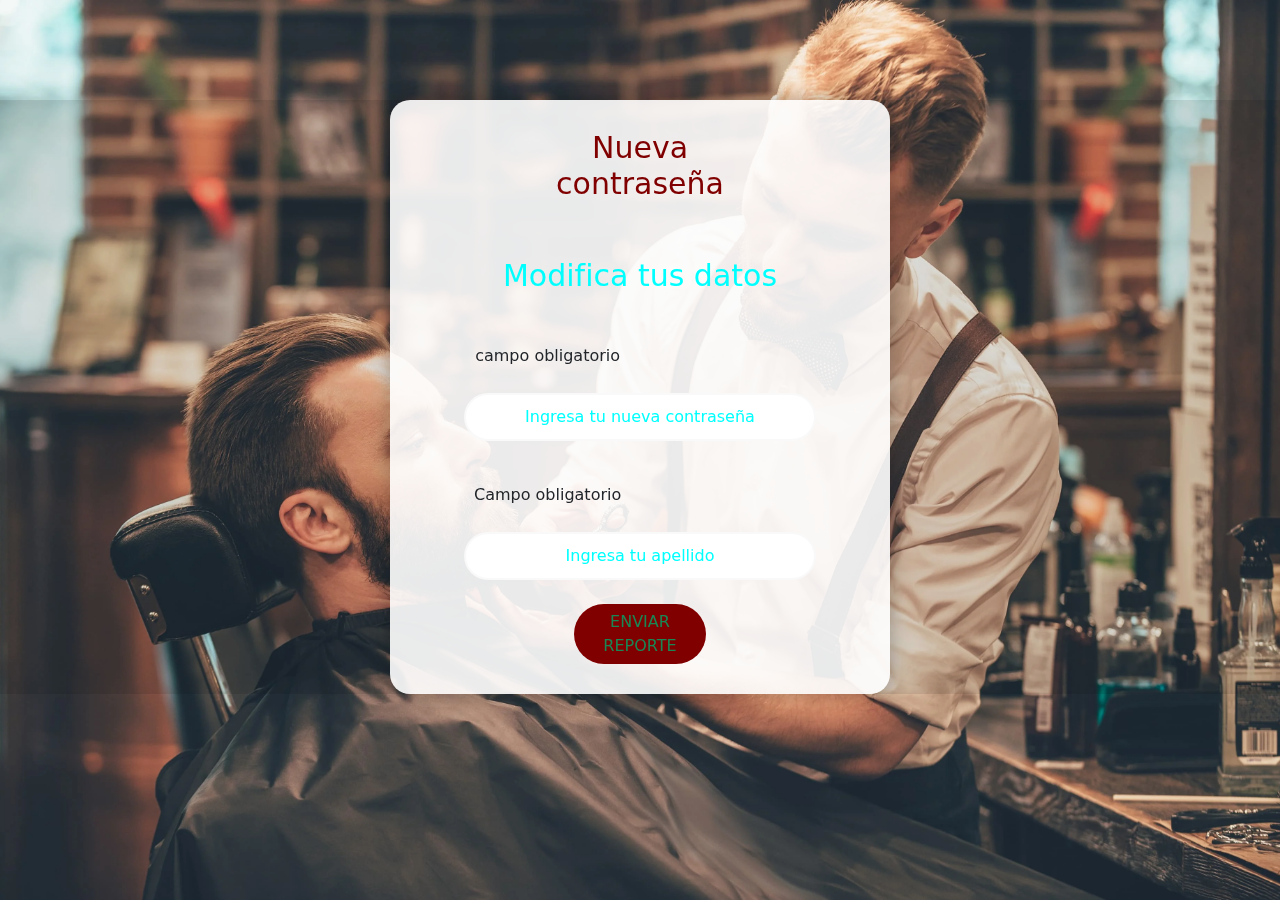
<file: nueva contraseña/index.html>
<!DOCTYPE html>
<html lang="es">
<head>
  <meta charset="UTF-8">
  <title>Nueva contraseña - Barbería LASHES</title>
  <link rel="stylesheet" href="css/nuevaContraseña.css">
  <link href="https://cdn.jsdelivr.net/npm/bootstrap@5.3.2/dist/css/bootstrap.min.css" rel="stylesheet">
  <link rel="stylesheet" href="https://cdn.jsdelivr.net/npm/bootstrap-icons@1.11.3/font/bootstrap-icons.min.css">
  
</head>
<body>
    <div class="form-container iformacion">
        
        <!-- titulo   -->

        <h2 class="text-center">Nueva <br> contraseña</h2>
        <br>
        <br>
                            
                    
        <form class="text-center">
            <h2 class="sut">Modifica tus datos</h2>
                                <br>

                    <!-- coontraseña -->
            <h6>campo obligatorio</h6>
            <input type="text" id="password" placeholder="Ingresa tu nueva contraseña">
            <br><br>

                <!-- email -->                    
            <h6>Campo obligatorio</h6>
            <input type="text" id="apellido" placeholder="Ingresa tu apellido">
                                <br><br>

                    <!-- boton -->
            <button class="btn btn-outline-success" data-bs-toggle="modal" data-bs-target="#registroModal" type="button" onclick="present();">ENVIAR <br> REPORTE</button>
        </form>
    </div>
        
    
    
    <div class="modal fade" id="registroModal" tabindex="-1" aria-labelledby="exampleModalLabel" aria-hidden="true">
        <div class="modal-dialog">
          <div class="modal-content">
           
            <div class="modal-body">
              
                  <!-- aviso -->
                  <div class="contenedor_1 text-center " >
                    <div class=" aler_ifo">
                            <!-- titulo -->
                             <div class="text">
                                 <h2>Cambiaste los <br> datos Exitosamente</h2>
                            </div>
                        
                            <!-- icono de visto bueno -->
                             <div class="ico">
                                 <i class="bi bi-check-circle-fill"></i>
                            </div>
                        
                    </div>
                    <div class="aler">
                        <p>Seras enviado a la pagina principal para que <br> ingreses tus datos
                        </p>
                    </div>
                </div> 

            </div>
           
          </div>
        </div>
      </div>
      

          

            

            

  <script src="https://cdn.jsdelivr.net/npm/bootstrap@5.3.2/dist/js/bootstrap.bundle.min.js"></script>
</body>
</html>
</file>
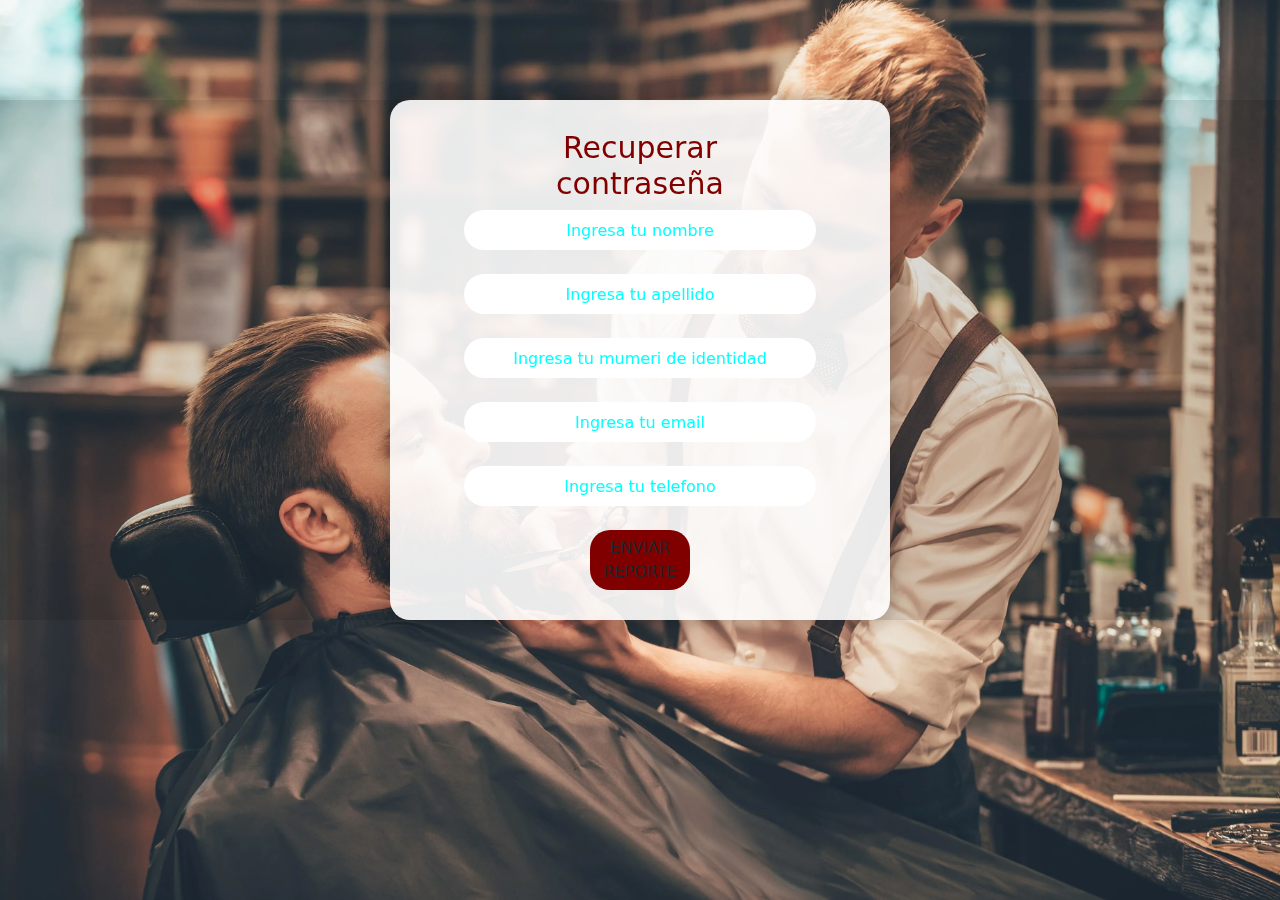
<file: datos personales/formulario 2.html>
<!DOCTYPE html>
<html lang="es">
<head>
  <meta charset="UTF-8">
  <title>Cuenta Creada - Barbería LASHES</title>
  <link rel="stylesheet" href="estilo personal/estilo formulario.css">
  <link href="https://cdn.jsdelivr.net/npm/bootstrap@5.3.2/dist/css/bootstrap.min.css" rel="stylesheet">
  
</head>
<body>
  <div class="form-container">
    <h2 class="text-center ">Recuperar <br> contraseña</h2>
        
                <form class="text-center">
                <!-- nombre -->
                
                    <input type="text" id="nombre" placeholder="Ingresa tu nombre">
                    <br><br>

                <!-- apellid0 -->
            
                    <input type="text" id="apellido" placeholder="Ingresa tu apellido">
                    <br><br>

                 <!-- identificacion -->
                
                    <input type="text" id="identidad" placeholder="Ingresa tu mumeri de identidad">
                    <br><br>

                <!-- email -->
                
                    <input type="text" id="email" placeholder="Ingresa tu email">
                    <br><br>

                 <!-- telifono -->
                    <input type="text" id="telefono" placeholder="Ingresa tu telefono">
                    <br><br>

                  <!-- boton -->
                    <button type="submit" class="btn ">ENVIAR <br> REPORTE</button>

                </form>
  </div>

  <script src="https://cdn.jsdelivr.net/npm/bootstrap@5.3.2/dist/js/bootstrap.bundle.min.js"></script>
</body>
</html>
</file>
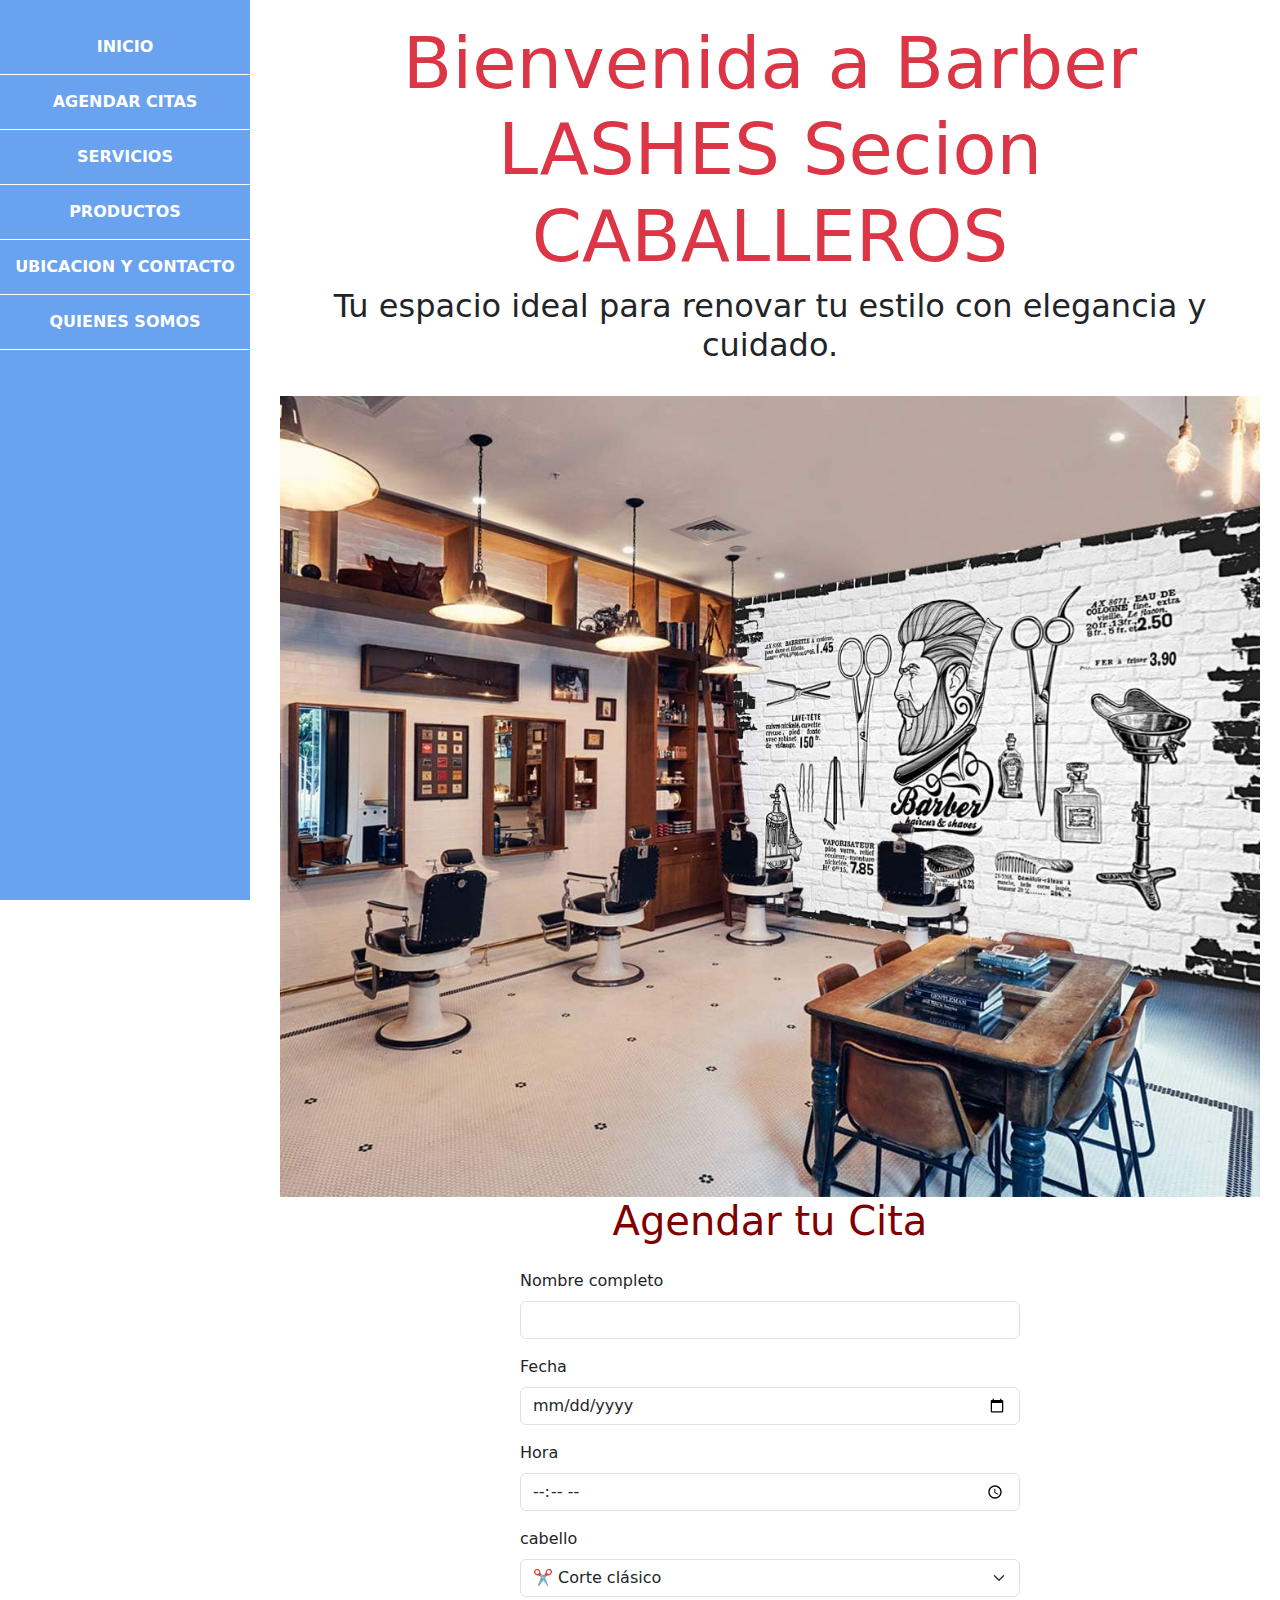
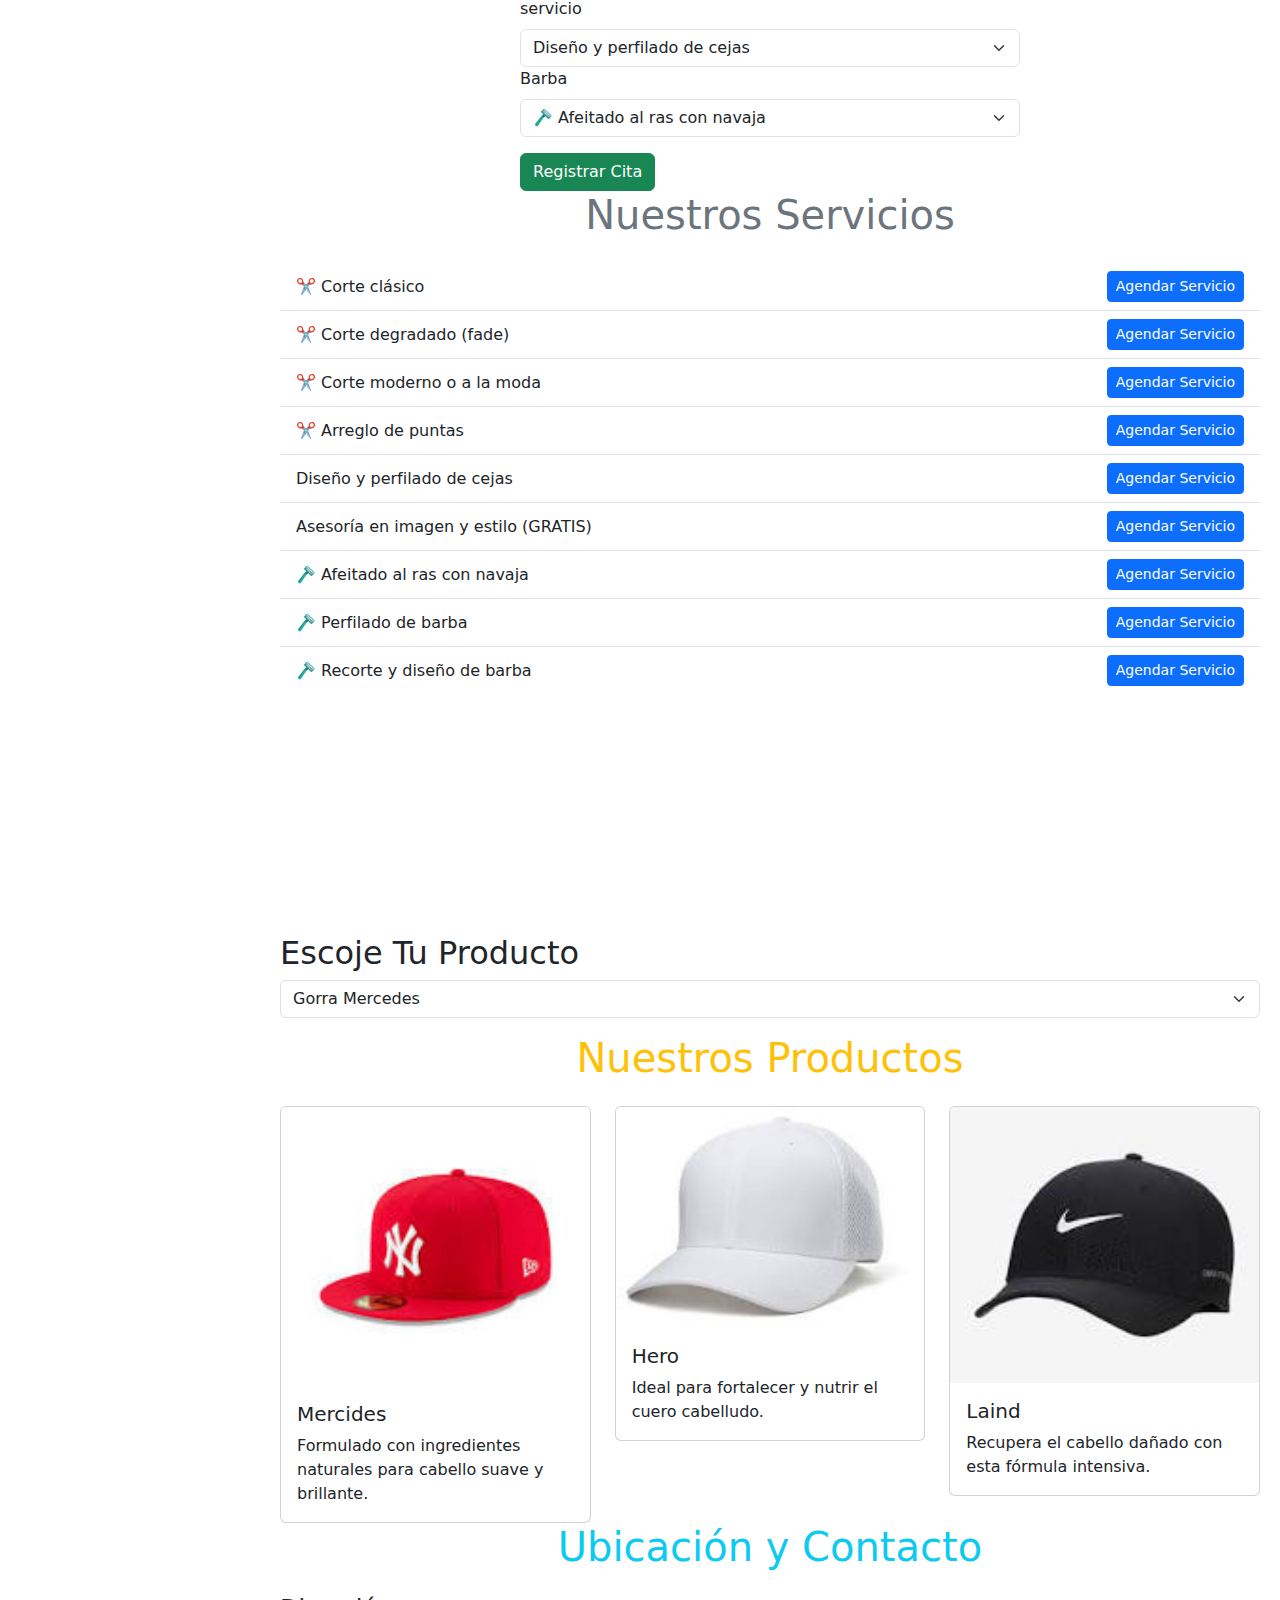
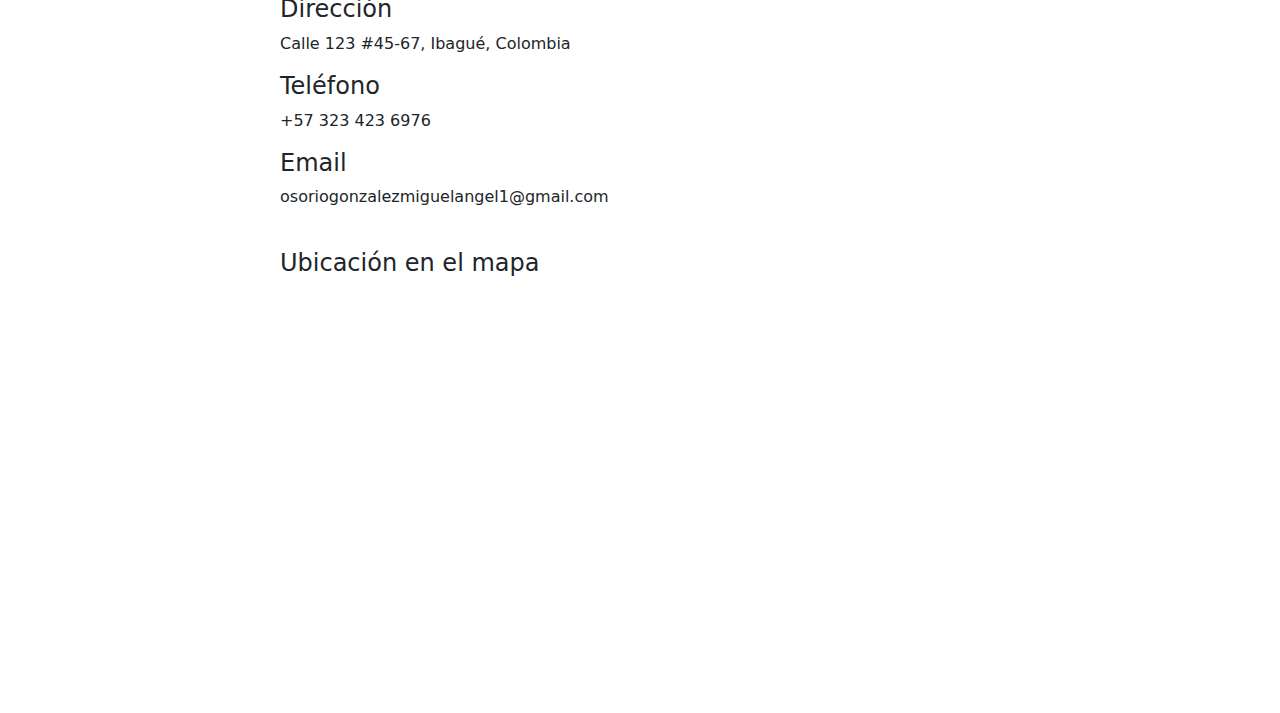
<file: estructura de informacion/contenido.html>
<!DOCTYPE html>
<html lang="es">
<head>
  <meta charset="UTF-8">
  <meta name="viewport" content="width=device-width, initial-scale=1.0">
  <title>Barbería LASHES</title>
  <link rel="stylesheet" href="stilo/contenido st.css">

  <link rel="stylesheet" href="https://cdn.jsdelivr.net/npm/bootstrap-icons@1.11.3/font/bootstrap-icons.min.css">
  <link href="https://cdn.jsdelivr.net/npm/bootstrap@5.3.2/dist/css/bootstrap.min.css" rel="stylesheet">

  <script src="./javascrip/javas.js"></script>
 
</head>
<body>
  <!-- menu arburger -->
   <div class="hamburger" onclick="menu_pequeno()">
    <i class="bi bi-list"></i>
   </div>
  <!-- menu -->
   
  <div class="sidebar">
    <a href="#inicio">INICIO</a>
    <a href="#agendar">AGENDAR CITAS</a>
    <a href="#servicios">SERVICIOS</a>
    <a href="#productos">PRODUCTOS</a>
    <a href="#ubicacion">UBICACION Y CONTACTO</a>
    <a href="#productos">QUIENES SOMOS</a>
  </div>

  <div class="content">
    <!-- Sección INICIO -->
    <div id="inicio" class="section text-center">
      <h1 class="display-2 text-danger">Bienvenida a Barber LASHES Secion CABALLEROS</h1>
      <h2 >Tu espacio ideal para renovar tu estilo con elegancia y cuidado.</h2>
      <img src="imagenes/IMAGEN principal.jpg" class="img-fluid mt-4" alt="Interior barbería femenina">
    </div>

    <!-- Sección AGENDAR CITAS -->
    <div id="agendar" class="section">
      <h1 class="text-center mb-4 colorAgenda">Agendar tu Cita</h1>
      <form class="mx-auto" style="max-width: 500px;">
        <div class="mb-3">
          <label for="nombre" class="form-label">Nombre completo</label>
          <input type="text" class="form-control" id="nombre" required>
        </div>
        <div class="mb-3">
          <label for="fecha" class="form-label">Fecha</label>
          <input type="date" class="form-control" id="fecha" required>
        </div>
        <div class="mb-3">
          <label for="hora" class="form-label">Hora</label>
          <input type="time" class="form-control" id="hora" required>
        </div>
        <div class="mb-3">
          <label for="cabello" class="form-label">cabello</label>
          <select id="servicio" class="form-select">
            <option>✂️ Corte clásico </option>
            <option>✂️ Corte degradado (fade)</option>
            <option>✂️ Corte moderno o a la moda</option>
            <option>✂️ Arreglo de puntas</option>
          </select>
          <label for="servicio" class="form-label">servicio</label>
          <select id="servicio" class="form-select">
            <option>Diseño y perfilado de cejas</option>
            <option>Asesoría en imagen y estilo (GRATIS)</option>
          </select>
         
          <label for="Barba" class="form-label">Barba</label>
          <select id="servicio" class="form-select">
            <option>🪒 Afeitado al ras con navaja</option>
            <option>🪒 Perfilado de barba</option>
            <option>🪒 Recorte y diseño de barba</option>
          </select>
        </div>
        <button type="submit" class="btn btn-success">Registrar Cita </button>
      </form>
    </div>

    <!-- Sección SERVICIOS -->
    <div id="servicios" class="section">
      <h1 class="text-center text-secondary mb-4">Nuestros Servicios</h1>
      <ul class="list-group list-group-flush">
        <li class="list-group-item d-flex justify-content-between align-items-center">
          ✂️ Corte clásico
          <a href="#agendar" class="btn btn-primary btn-sm">Agendar Servicio</a>
        </li>
        <li class="list-group-item d-flex justify-content-between align-items-center">
          ✂️ Corte degradado (fade)
          <a href="#agendar" class="btn btn-primary btn-sm">Agendar Servicio</a>
        </li>
        <li class="list-group-item d-flex justify-content-between align-items-center">
          ✂️ Corte moderno o a la moda
          <a href="#agendar" class="btn btn-primary btn-sm">Agendar Servicio</a>
        </li>
        <li class="list-group-item d-flex justify-content-between align-items-center">
          ✂️ Arreglo de puntas
            <a href="#agendar" class="btn btn-primary btn-sm">Agendar Servicio</a>
        </li>
        <li class="list-group-item d-flex justify-content-between align-items-center">
            Diseño y perfilado de cejas
            <a href="#agendar" class="btn btn-primary btn-sm">Agendar Servicio</a>
        </li>
        <li class="list-group-item d-flex justify-content-between align-items-center">
            Asesoría en imagen y estilo (GRATIS)
            <a href="#agendar" class="btn btn-primary btn-sm">Agendar Servicio</a>
        </li>
        <li class="list-group-item d-flex justify-content-between align-items-center">
          🪒 Afeitado al ras con navaja
            <a href="#agendar" class="btn btn-primary btn-sm">Agendar Servicio</a>
        </li>
        <li class="list-group-item d-flex justify-content-between align-items-center">
          🪒 Perfilado de barba
            <a href="#agendar" class="btn btn-primary btn-sm">Agendar Servicio</a>
        </li>
        <li class="list-group-item d-flex justify-content-between align-items-center">
          🪒 Recorte y diseño de barba
            <a href="#agendar" class="btn btn-primary btn-sm">Agendar Servicio</a>
        </li>
      </ul>
      
    </div>
<br>
<br>
<br>
<br>
<br>
<br><br><br><br><br>
    <!-- Sección PRODUCTOS -->
    <h2>Escoje Tu Producto</h2>
    <div class="sm-12 mb-3">
        
        <select id="servicio" class="form-select">
          <option>Gorra Mercedes</option>
          <option>Gorra Hero</option>
          <option>Gorra Laind</option>
          
        </select>
      </div>
    <div id="productos" class="section">
      <h1 class="text-center text-warning mb-4">Nuestros Productos</h1>
      <div class="row g-4">
        <div class="col-md-4">
          <div class="card">
            <img src="imagenes/gorrar 1.jpeg" class="card-img-top" alt="Mercides">
            <div class="card-body">
              <h5 class="card-title">Mercides</h5>
              <p class="card-text">Formulado con ingredientes naturales para cabello suave y brillante.</p>
            </div>
          </div>
        </div>
        <div class="col-md-4">
          <div class="card">
            <img src="imagenes/g 2.jpeg" class="card-img-top" alt="Hero">
            <div class="card-body">
              <h5 class="card-title">Hero</h5>
              <p class="card-text">Ideal para fortalecer y nutrir el cuero cabelludo.</p>
            </div>
          </div>
        </div>
        <div class="col-md-4">
          <div class="card">
            <img src="imagenes/g3.jpeg
            " class="card-img-top" alt="Laind">
            <div class="card-body">
              <h5 class="card-title">Laind</h5>
              <p class="card-text">Recupera el cabello dañado con esta fórmula intensiva.</p>
            </div>
          </div>
        </div>
      </div>
    </div>

    <!-- Sección UBICACIÓN Y CONTACTO -->
    <div id="ubicacion" class="section">
        <h1 class="text-center text-info mb-4">Ubicación y Contacto</h1>
        <div class="row">
          <div class="col-md-6">
            <h4>Dirección</h4>
            <p>Calle 123 #45-67, Ibagué, Colombia</p>
            <h4>Teléfono</h4>
            <p>+57 323 423 6976</p>
            <h4>Email</h4>
            <p>osoriogonzalezmiguelangel1@gmail.com</p>
          </div>
          <div class="col-12 mt-4">
            <h4>Ubicación en el mapa</h4>
            <iframe 
              src="https://www.google.com/maps/embed?pb=..."
              width="100%" 
              height="400" 
              style="border:0;" 
              allowfullscreen="" 
              loading="lazy" 
              referrerpolicy="no-referrer-when-downgrade">
            </iframe>
          </div>
        </div>
      </div>
      
  </div>

  <script src="https://cdn.jsdelivr.net/npm/bootstrap@5.3.2/dist/js/bootstrap.bundle.min.js"></script>
</body>
</html>
</file>
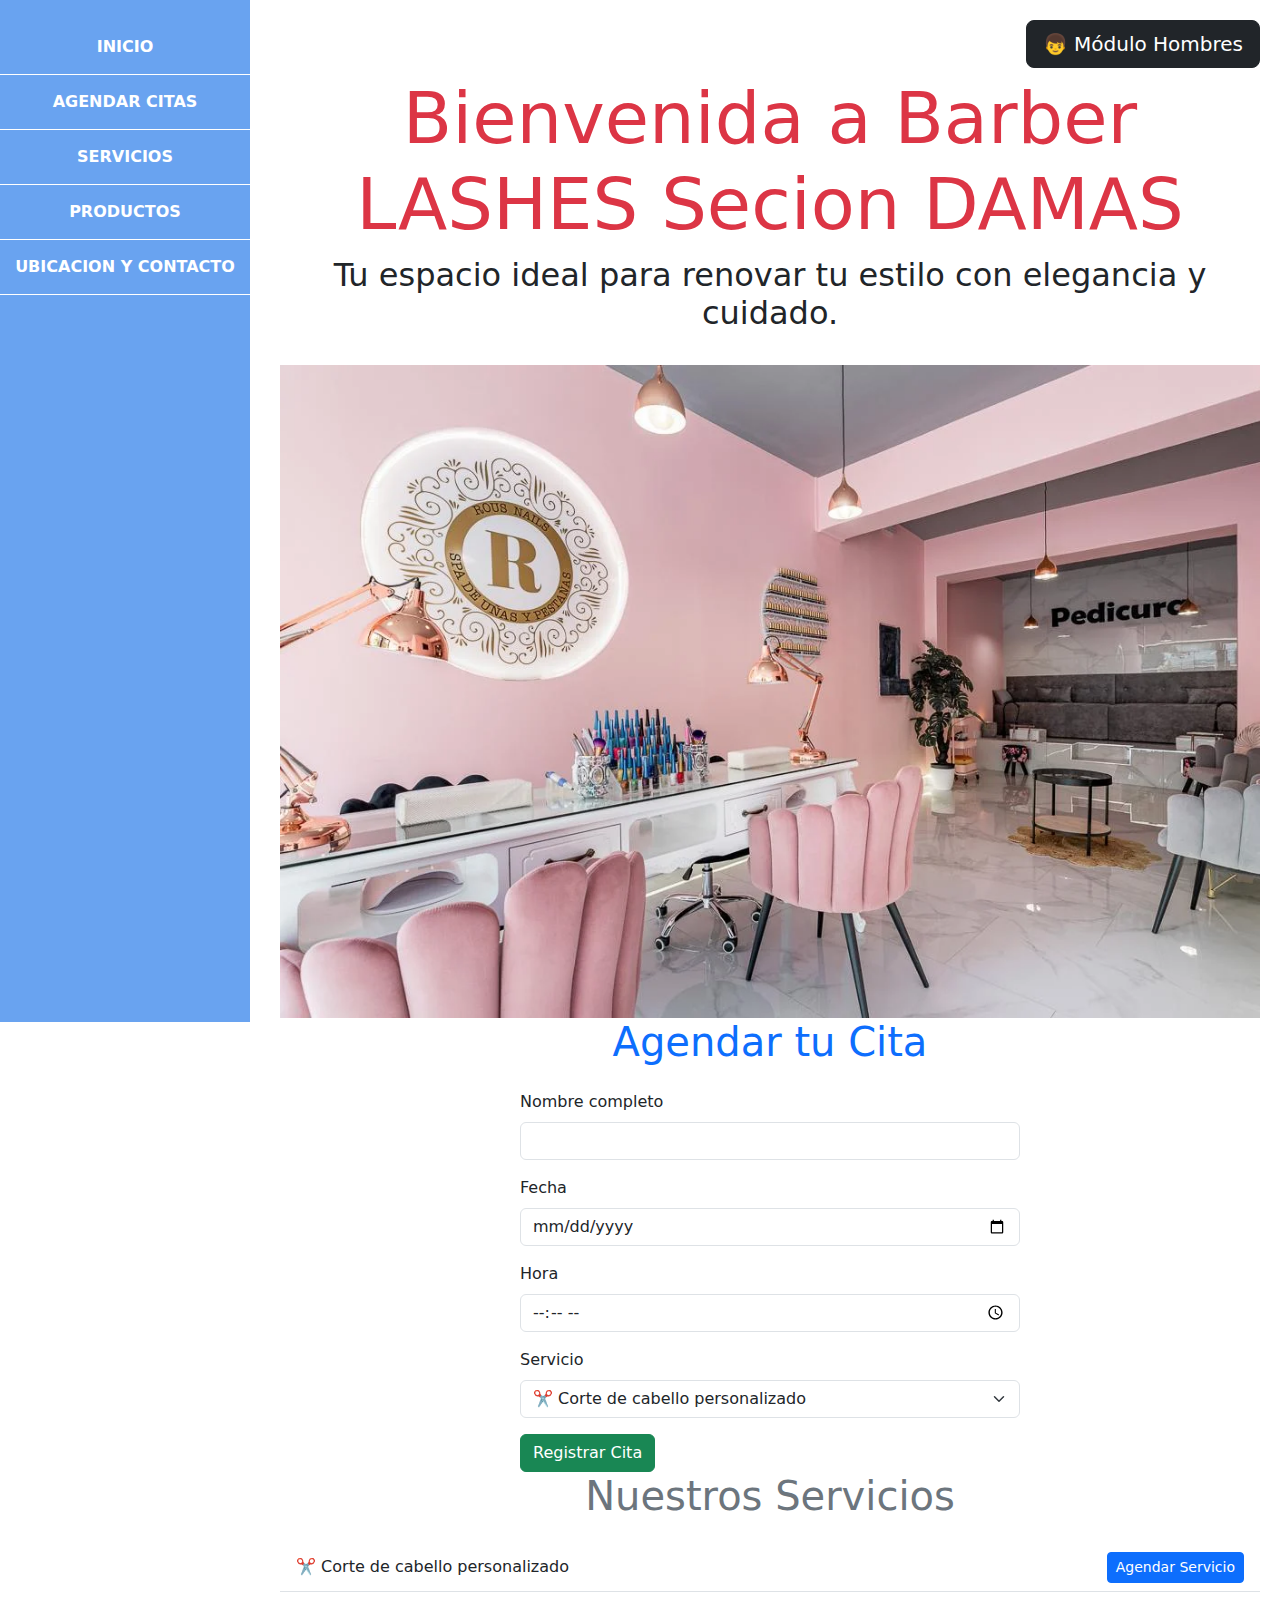
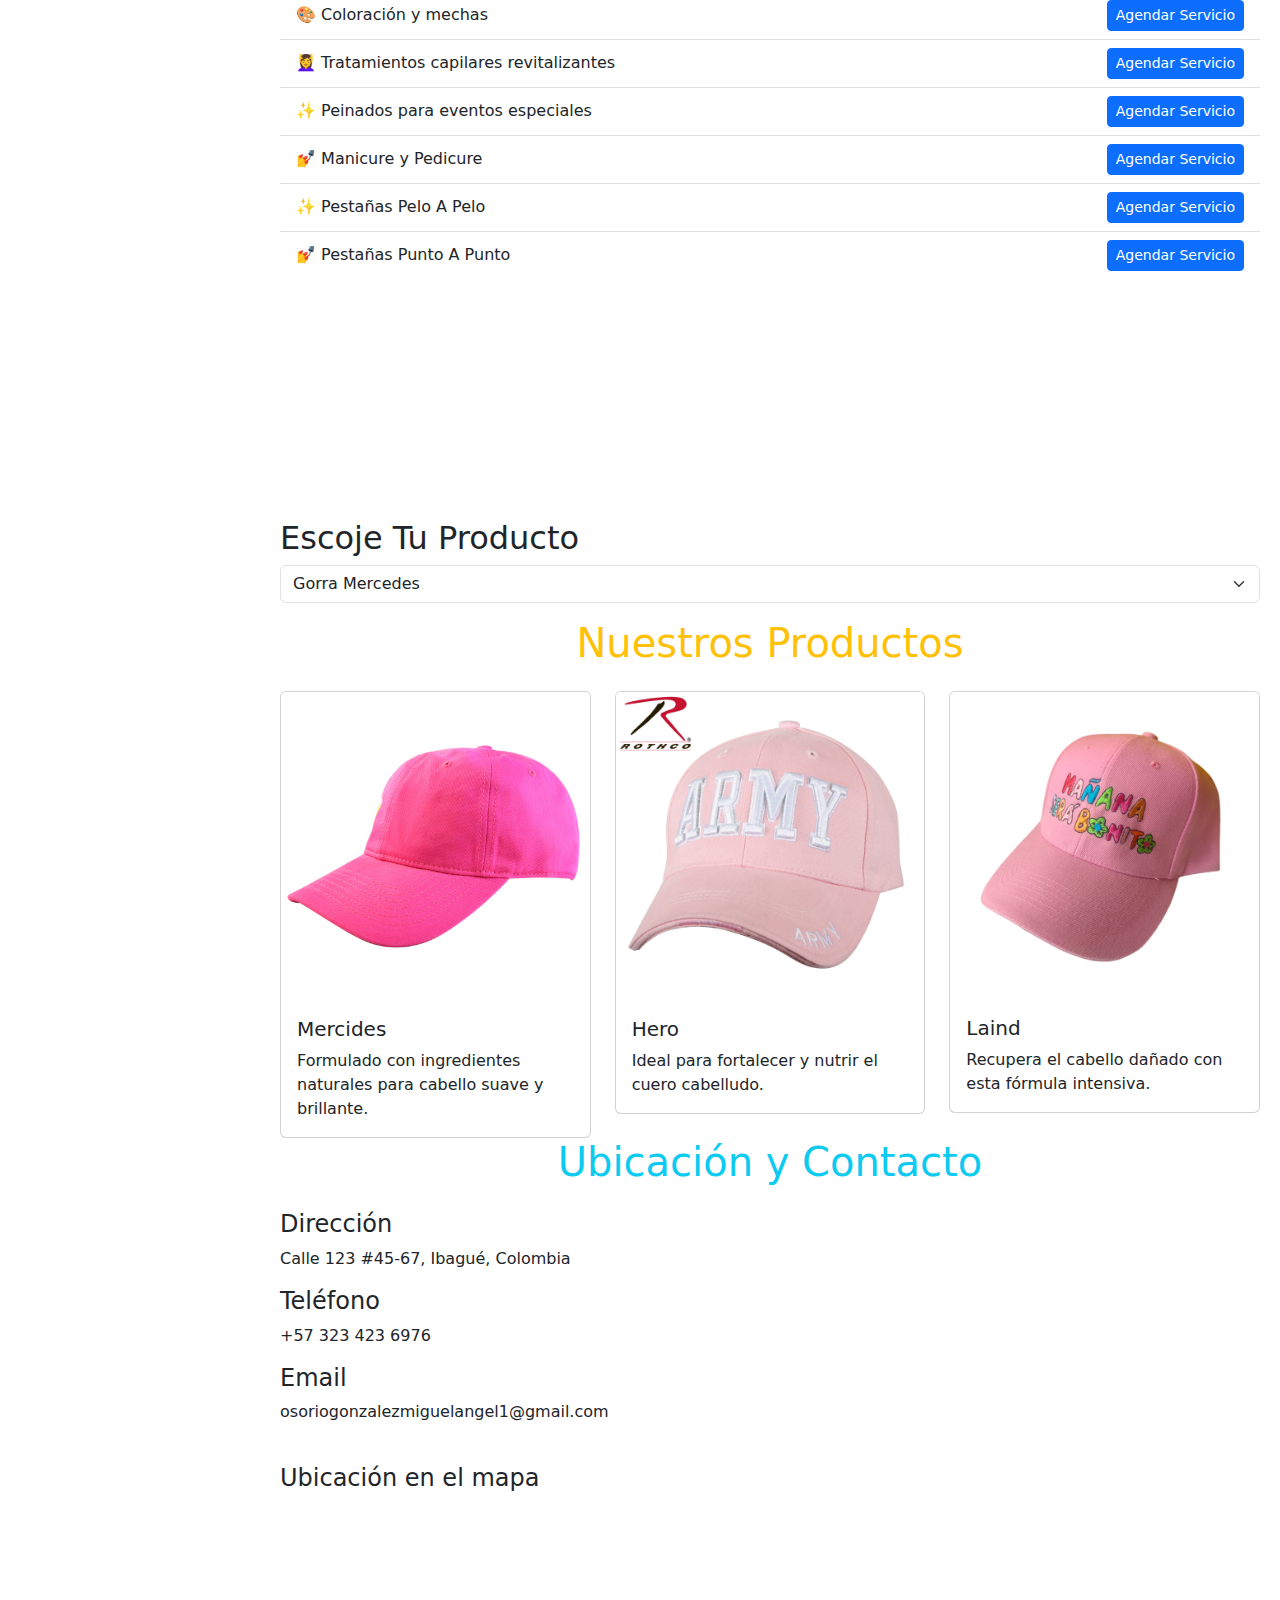
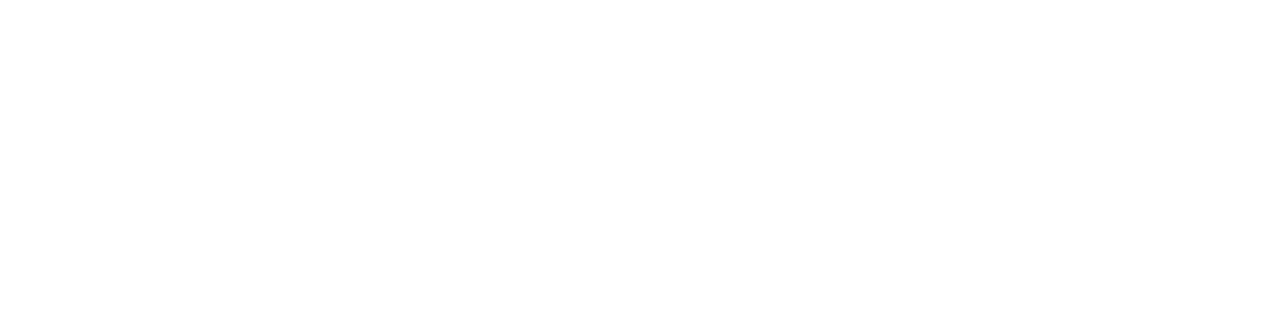
<file: estructura de mujeres/pagina_mugeres.html>
<!DOCTYPE html>
<html lang="es">
<head>
  <meta charset="UTF-8">
  <meta name="viewport" content="width=device-width, initial-scale=1.0">
  <title>Barbería LASHES</title>
  <link rel="stylesheet" href="./estilo_muger.css/mujeres.css">

  <link href="https://cdn.jsdelivr.net/npm/bootstrap@5.3.2/dist/css/bootstrap.min.css" rel="stylesheet">
  <link rel="stylesheet" href="https://cdn.jsdelivr.net/npm/bootstrap-icons@1.11.3/font/bootstrap-icons.min.css">
  <script src="./script/mujere.js"></script>
 
</head>

<body>
  <!-- modulo -->
  <div style="position: fixed; top: 20px; right: 20px; z-index: 9999;">
    <a href="../estructura de informacion/contenido.html" class="btn btn-dark btn-lg" title="Ir al módulo de hombres">
      👦 Módulo Hombres
    </a>
  </div>

  <!-- menu anburgesa -->
  <div class="hamburger" onclick="menu_pequeno()">
    <i class="bi bi-list"></i>
   </div>
  <!-- menu -->
  <div class="sidebar">
    <a href="#inicio">INICIO</a>
    <a href="#agendar">AGENDAR CITAS</a>
    <a href="#servicios">SERVICIOS</a>
    <a href="#productos">PRODUCTOS</a>
    <a href="#ubicacion">UBICACION Y CONTACTO</a>
  </div>

  <div class="content">
    <!-- Sección INICIO -->
    <div id="inicio" class="section text-center">
      <h1 class="display-2 text-danger">Bienvenida a Barber LASHES Secion DAMAS</h1>
      <h2 >Tu espacio ideal para renovar tu estilo con elegancia y cuidado.</h2>
      <img src="../imagenes/imagen 1.webp" class="img-fluid mt-4" alt="Interior barbería femenina">
    </div>

    <!-- Sección AGENDAR CITAS -->
    <div id="agendar" class="section">
      <h1 class="text-center text-primary mb-4">Agendar tu Cita</h1>
      <form class="mx-auto" style="max-width: 500px;">
        <div class="mb-3">
          <label for="nombre" class="form-label">Nombre completo</label>
          <input type="text" class="form-control" id="nombre" required>
        </div>
        <div class="mb-3">
          <label for="fecha" class="form-label">Fecha</label>
          <input type="date" class="form-control" id="fecha" required>
        </div>
        <div class="mb-3">
          <label for="hora" class="form-label">Hora</label>
          <input type="time" class="form-control" id="hora" required>
        </div>
        <div class="mb-3">
          <label for="servicio" class="form-label">Servicio</label>
          <select id="servicio" class="form-select">
            <option>✂️ Corte de cabello personalizado</option>
            <option>🎨 Coloración y mechas</option>
            <option>💆‍♀️ Tratamientos capilares revitalizantes</option>
            <option>✨ Peinados para eventos especiales</option>
            <option>💅 Manicure y Pedicure</option>
          </select>
        </div>
        <button type="submit" class="btn btn-success">Registrar Cita </button>
      </form>
    </div>

    <!-- Sección SERVICIOS -->
    <div id="servicios" class="section">
      <h1 class="text-center text-secondary mb-4">Nuestros Servicios</h1>
      <ul class="list-group list-group-flush">
        <li class="list-group-item d-flex justify-content-between align-items-center">
          ✂️ Corte de cabello personalizado
          <a href="#agendar" class="btn btn-primary btn-sm">Agendar Servicio</a>
        </li>
        <li class="list-group-item d-flex justify-content-between align-items-center">
          🎨 Coloración y mechas
          <a href="#agendar" class="btn btn-primary btn-sm">Agendar Servicio</a>
        </li>
        <li class="list-group-item d-flex justify-content-between align-items-center">
          💆‍♀️ Tratamientos capilares revitalizantes
          <a href="#agendar" class="btn btn-primary btn-sm">Agendar Servicio</a>
        </li>
        <li class="list-group-item d-flex justify-content-between align-items-center">
            ✨ Peinados para eventos especiales
            <a href="#agendar" class="btn btn-primary btn-sm">Agendar Servicio</a>
        </li>
        <li class="list-group-item d-flex justify-content-between align-items-center">
            💅 Manicure y Pedicure
            <a href="#agendar" class="btn btn-primary btn-sm">Agendar Servicio</a>
        </li>
        <li class="list-group-item d-flex justify-content-between align-items-center">
            ✨  Pestañas Pelo A Pelo
            <a href="#agendar" class="btn btn-primary btn-sm">Agendar Servicio</a>
        </li>
        <li class="list-group-item d-flex justify-content-between align-items-center">
            💅 Pestañas Punto A Punto
            <a href="#agendar" class="btn btn-primary btn-sm">Agendar Servicio</a>
        </li>
      </ul>
      
    </div>
<br>
<br>
<br>
<br>
<br>
<br><br><br><br><br>
    <!-- Sección PRODUCTOS -->
    <h2>Escoje Tu Producto</h2>
    <div class="mb-3">
        
        <select id="servicio" class="form-select">
          <option>Gorra Mercedes</option>
          <option>Gorra Hero</option>
          <option>Gorra Laind</option>
          
        </select>
      </div>
    <div id="productos" class="section">
      <h1 class="text-center text-warning mb-4">Nuestros Productos</h1>
      <div class="row g-4">
        <div class="col-md-4">
          <div class="card">
            <img src="../imagenes/gorra 1.jpg" class="card-img-top" alt="Mercides">
            <div class="card-body">
              <h5 class="card-title">Mercides</h5>
              <p class="card-text">Formulado con ingredientes naturales para cabello suave y brillante.</p>
            </div>
          </div>
        </div>
        <div class="col-md-4">
          <div class="card">
            <img src="../imagenes/gorra 2.jpg" class="card-img-top" alt="Hero">
            <div class="card-body">
              <h5 class="card-title">Hero</h5>
              <p class="card-text">Ideal para fortalecer y nutrir el cuero cabelludo.</p>
            </div>
          </div>
        </div>
        <div class="col-md-4">
          <div class="card">
            <img src="../imagenes/imagen 3.webp" class="card-img-top" alt="Laind">
            <div class="card-body">
              <h5 class="card-title">Laind</h5>
              <p class="card-text">Recupera el cabello dañado con esta fórmula intensiva.</p>
            </div>
          </div>
        </div>
      </div>
    </div>

    <!-- Sección UBICACIÓN Y CONTACTO -->
    <div id="ubicacion" class="section">
        <h1 class="text-center text-info mb-4">Ubicación y Contacto</h1>
        <div class="row">
          <div class="col-md-6">
            <h4>Dirección</h4>
            <p>Calle 123 #45-67, Ibagué, Colombia</p>
            <h4>Teléfono</h4>
            <p>+57 323 423 6976</p>
            <h4>Email</h4>
            <p>osoriogonzalezmiguelangel1@gmail.com</p>
          </div>
          <div class="col-12 mt-4">
            <h4>Ubicación en el mapa</h4>
            <iframe 
              src="https://www.google.com/maps/embed?pb=..."
              width="100%" 
              height="400" 
              style="border:0;" 
              allowfullscreen="" 
              loading="lazy" 
              referrerpolicy="no-referrer-when-downgrade">
            </iframe>
          </div>
        </div>
      </div>
      
  </div>

  <script src="https://cdn.jsdelivr.net/npm/bootstrap@5.3.2/dist/js/bootstrap.bundle.min.js"></script>
</body>
</html>
</file>
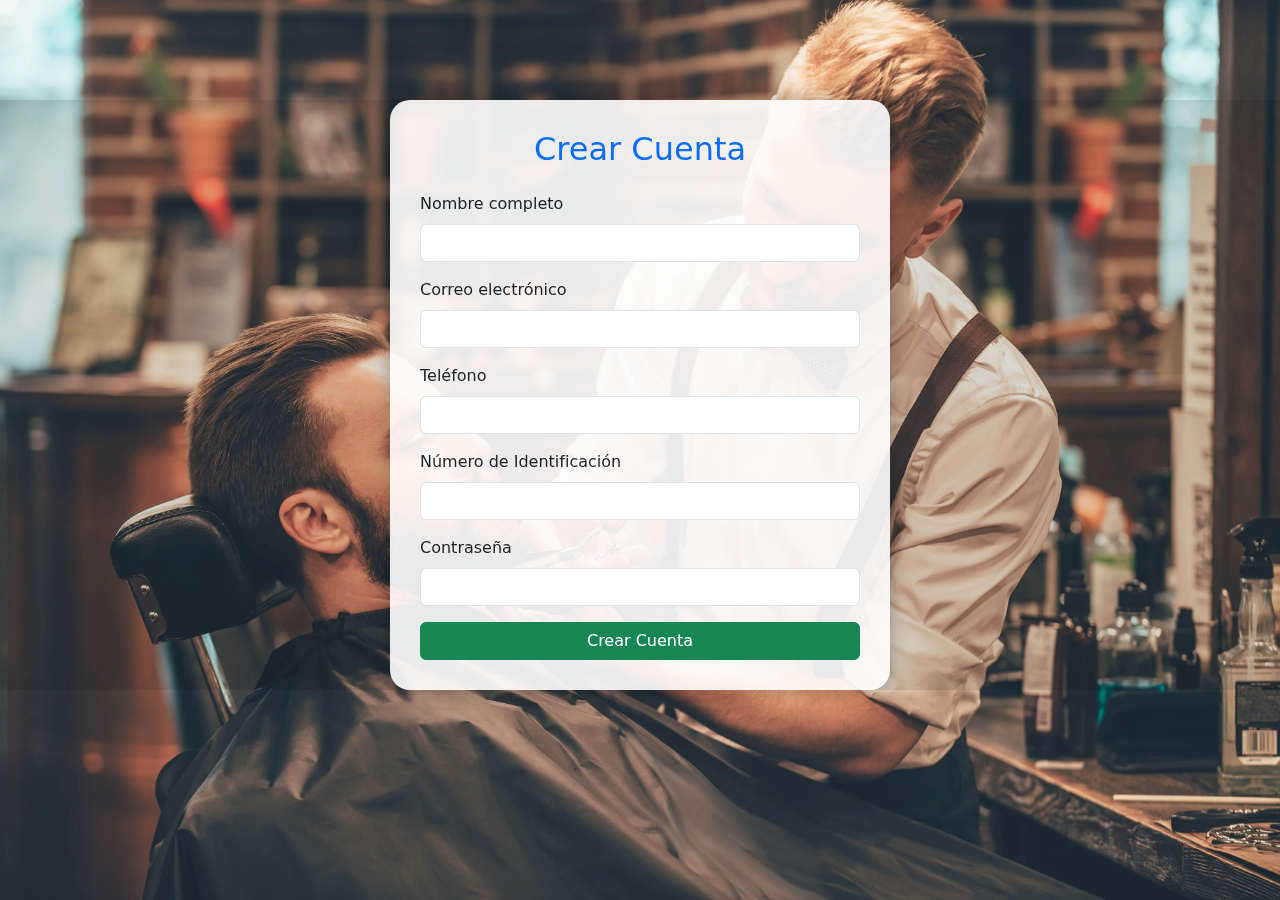
<file: logi/Crear cuenta.html>
<!DOCTYPE html>
<html lang="es">
<head>
  <meta charset="UTF-8">
  <title>Crear Cuenta - Barbería LASHES</title>
  <link href="https://cdn.jsdelivr.net/npm/bootstrap@5.3.2/dist/css/bootstrap.min.css" rel="stylesheet">
  <style>
    body {
      background-image: url('../imagenes/fondo.webp') !important;
      background-repeat: no-repeat;
      background-position: center center;
      background-attachment: fixed;
      background-size: cover;
      backdrop-filter: brightness(0.9);
    }
    .form-container {
      max-width: 500px;
      margin: 100px auto;
      padding: 30px;
      background-color: rgba(255, 255, 255, 0.9);
      border-radius: 20px;
      box-shadow: 0 0 20px rgba(0,0,0,0.3);
    }
  </style>
</head>
<body>
    <body class="bg-cover bg-center h-screen" style="background-image: url('fondo\ 4.webp');">
  <div class="form-container">
    <h2 class="text-center text-primary mb-4">Crear Cuenta</h2>
    <form action="procesar-cuenta.php" method="POST">
      <!-- Nombre completo -->
      <div class="mb-3">
        <label for="nombre" class="form-label">Nombre completo</label>
        <input type="text" class="form-control" id="nombre" name="nombre" required>
      </div>

      <!-- Correo electrónico -->
      <div class="mb-3">
        <label for="email" class="form-label">Correo electrónico</label>
        <input type="email" class="form-control" id="email" name="email" required>
      </div>

      <!-- Teléfono -->
      <div class="mb-3">
        <label for="telefono" class="form-label">Teléfono</label>
        <input type="tel" class="form-control" id="telefono" name="telefono">
      </div>

      <!-- Número de identificación -->
      <div class="mb-3">
        <label for="identificacion" class="form-label">Número de Identificación</label>
        <input type="text" class="form-control" id="identificacion" name="identificacion" required>
      </div>

      <!-- Contraseña -->
      <div class="mb-3">
        <label for="password" class="form-label">Contraseña</label>
        <input type="password" class="form-control" id="password" name="password" required>
      </div>

      <!-- Botón para crear cuenta -->
      <button type="submit" class="btn btn-success w-100">Crear Cuenta</button>
    </form>
  </div>

</body>
</html>
</file>
<file: nueva contraseña/css/nuevaContraseña.css>
:root{
    --light-blue:aqua ;
    --texto-blanco: rgb(202, 214, 224);
    --vinotinto:#800000;
    --text_color:rgb(160, 63, 25);
}

/* nuevo */
body {
    background-image: url("../../imagenes/fondo.webp") !important;
    background-repeat: no-repeat !important;
    background-position: center center !important;
    background-attachment: fixed !important; /* fija la imagen  */
    background-size: cover;  /* cubre conpletamente la pantalla sin inportar que se recorte */
    backdrop-filter: brightness(0.9);
    
  }
.form-container {
    max-width: 500px;
    margin: 100px auto;
    padding: 30px;
    background-color: rgba(255, 255, 255, 0.9);
    border-radius: 20px;
    box-shadow: 0 0 20px rgba(0,0,0,0.3);
}
/* antigua */   

.iformacion h2{
    font-size: 30px;
    color: var(--vinotinto);  
}
.iformacion .sut{
    color: var(--light-blue);
}

h6{
    position: relativea;
    margin-left: -42%;
    padding: 20px;
}
.iformacion form input{
    border: 2px solid rgba(225, 225, 225, .2);
    border-radius: 40px;
    width: 80%;
    text-align: center;
}
#password{
    padding: 10px;
    /* margin: ; */
}
#apellido{
    padding: 10px;
}
input::placeholder{
    color: var(--light-blue);
    text-align: center;
}
.iformacion .btn{
    background-color:var(--vinotinto);
    
    /* color: ;color de boton */
    width: 30%;
    height: 60px;
    border-radius: 40px;
    border: none;
}
.contenedor_1{
    /* border: 2px solid var(--vinotinto); */
    margin: 100px auto !important;
    width: 500px;
    max-width: 500px;
    margin-left: 5px; 
    
    
}
.aler_ifo{
    position: relative;
    background-color: var(--vinotinto);
    border-radius: 10px ; 
    width: 500px;
    height: 80px;
    display: block;
    margin: 10 7;
    

    /* background-position: ; */
    /* background-color: darkred; */
    /* text-align: center;    */
}

.aler_ifo .text {
    position: absolute;
    
    color: var(--texto-blanco);
    width: 80%;
    height: 100%;
}
.aler_ifo .text h2{
    text-align: center center;
}
.aler_ifo .ico {
    position: absolute;
    justify-content: center center;
    color: var(--light-blue);
    width: 20%;
    height: 100%;
    margin-left: 400px;

}
.aler_ifo .ico i{
    font-size: 55px;
    
    /* text-align: center center; */
    padding: 10px;
    
}
.aler{
    border-radius: 10px;
    background-color: var(--light-blue);
    text-align: center;
} 
.aler p{
    color: var(--text_color);
}
</file>
<file: datos personales/estilo personal/estilo formulario.css>
:root{
    --azul:aqua;
    --vinotinto:#800000;
    
}
body {
    background-image: url("../../imagenes/fondo.webp") !important;
    background-repeat: no-repeat !important;
    background-position: center center !important;
    background-attachment: fixed !important; /* fija la imagen  */
    background-size: cover;  /* cubre conpletamente la pantalla sin inportar que se recorte */
    backdrop-filter: brightness(0.9);
    
  }
.form-container {
    max-width: 500px;
    margin: 100px auto;
    padding: 30px;
    background-color: rgba(255, 255, 255, 0.9);
    border-radius: 20px;
    box-shadow: 0 0 20px rgba(0,0,0,0.3);
}
.form-container h2{
    font-size: 30px;
    color: var(--vinotinto);
}
.form-container input{
    border: 3px solid rgba(255, 255, 255, .2);
    border-radius: 40px ;
    width: 80%;
    height: 40px;
    outline: none;
    text-align: center;
}
.form-container input::placeholder{
    color: var(--azul);
}
.form-container .btn{
    background-color: var(--vinotinto) ;
    width: 100px;
    height: 60px;
    border-radius: 20px;
    border: none;
    outline: none;
}
</file>
<file: estructura de informacion/stilo/contenido st.css>
:root{}
body {
    background-color: #4882b0;
  }
  /* menu */
.sidebar {
  position: fixed;
  top: 0;
  left: 0;
  width: 250px;
  height: 100%;
  background-color: #69a3f0;
  padding-top: 20px;
  display: flex;
  flex-direction: column;
  transform:translateX(0);
  transition:all 300ms ease;
  z-index: 100;

}

/* menu anburger */
.hamburger{
  display: none;
  font-size: 30px;
  position: fixed;
  top: 15px;
  left: 15px;
  cursor: pointer;
  z-index: 110;
  color: #fff;
  background-color: #69a3f0;
  padding: 10px;
  border-radius: 5px;
}
.colorAgenda{ 
  color: #800000; 
}

.sidebar a {
  color: white;
  font-weight: bold;
  display: block;
  padding: 15px;
  text-decoration: none;
  border-bottom: 1px solid white;
  text-align: center;
}
.sidebar a:hover {
  background-color: #4682b4;
}

/* contenido */
.content {
  margin-left: 260px;
  padding: 20px;
}

@media screen and (max-width : 1020px){
  .hamburger{
    display: block;
    width: 100%;
  }
 
  .sidebar{
    transform: translateX(-100%);
    width: 250px;
    height: 100vh;
    flex-direction: column;
    justify-content: flex-start;
    align-items: start;
    margin-top: 81px;
    padding-top: 20px;      
  }

  .sidebar.activacio{
    transform: translateX(0);
  }

  .content{
    
    margin-left: -12px;
    padding: 20px;

  }
     
}
</file>
<file: estructura de mujeres/estilo_muger.css/mujeres.css>
:root{
    --menu:#69a3f0;
}
body {
    background-color: #fff0f5;
  }
  /* menu */
.sidebar {
  position: fixed;
  top: 0;
  left: 0;
  width: 250px;
  height: 1022px;
  background-color: var(--menu);
  padding-top: 20px;
  display: flex;
  flex-direction: column;
  transform:translateX(0);
  transition:all 300ms ease;
  z-index: 100;

}

/* menu anburger */
.hamburger{
  display: none;
  font-size: 30px;
  position: fixed;
  top: 15px;
  left: 15px;
  cursor: pointer;
  z-index: 110;
  color: #fff;
  background-color: var(--menu);
  padding: 10px;
  border-radius: 5px;
}
/* .colorAgenda{ 
  color: #800000; 
} */

.sidebar a {
  color: white;
  font-weight: bold;
  display: block;
  padding: 15px;
  text-decoration: none;
  border-bottom: 1px solid white;
  text-align: center;
}
.sidebar a:hover {
  background-color: #4682b4 ;
}

/* contenido */
.content {
  margin-left: 260px;
  padding: 20px;
  margin-top: 55px ;
}


@media screen and (max-width : 1020px){
    .hamburger{
      display: block;
      width: 100%;
    }
   
    .sidebar{
      transform: translateX(-100%);
      width: 250px;
      height: 100vh;
      flex-direction: column;
      justify-content: flex-start;
      align-items: start;
      margin-top: 81px;
      padding-top: 20px;      
    }
  
    .sidebar.activacio{
      transform: translateX(0);
    }
  
    .content{
      
      margin-left: -12px;
      padding: 20px;
  
    }
       
  }
</file>
